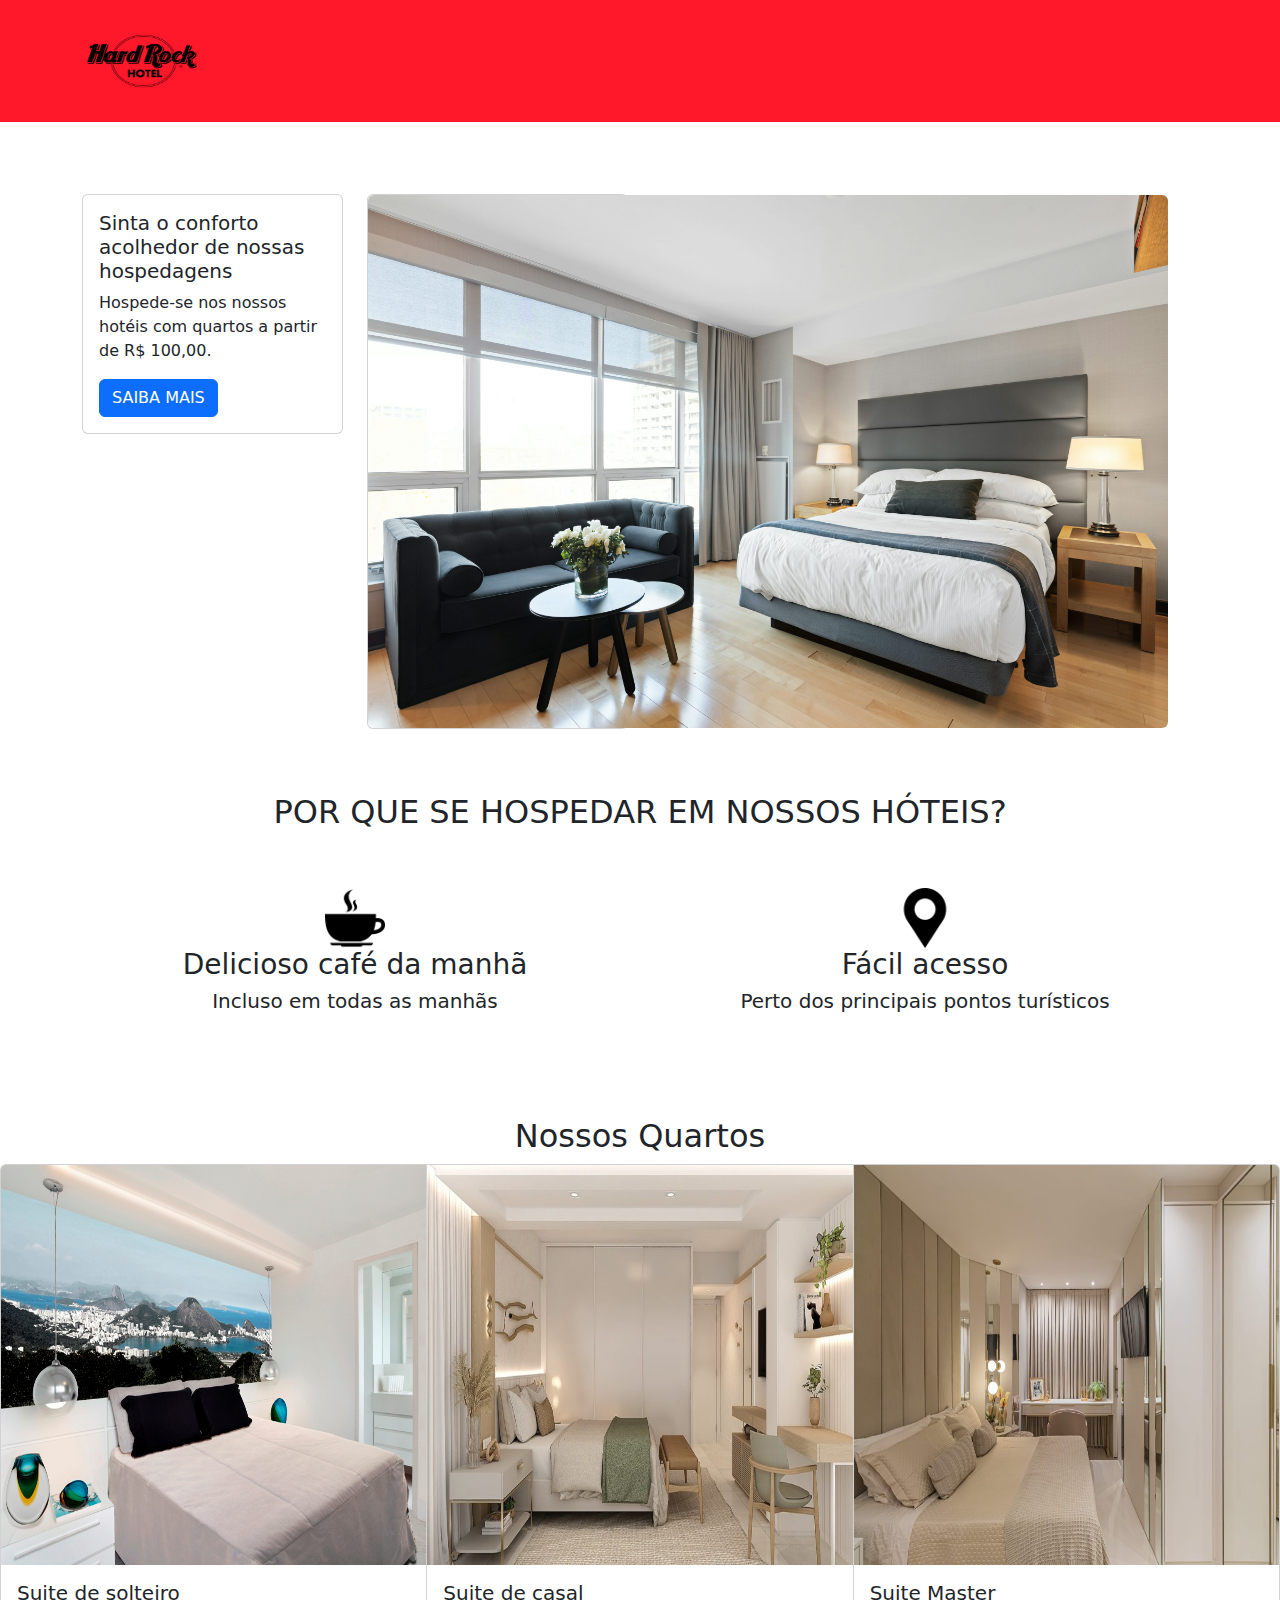
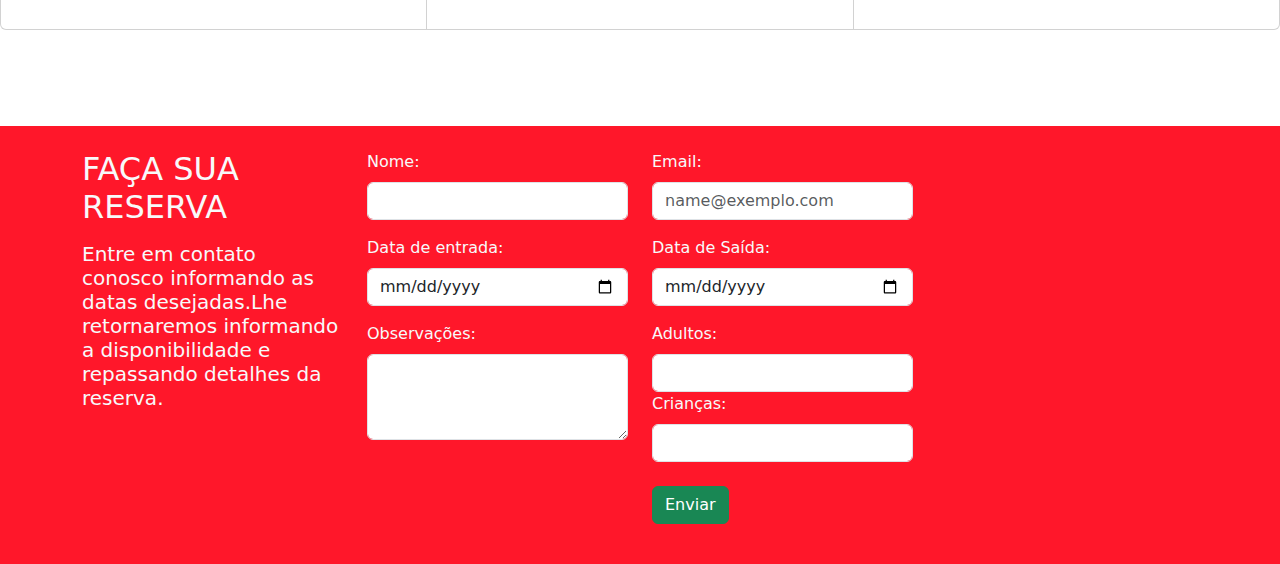
<file: Hotel Web/index.html>
<!DOCTYPE html>
<html lang="pt-br">

<head>
    <meta charset="UTF-8">
    <meta name="viewport" content="width=device-width, initial-scale=1.0">
    <title>Hotel</title>

    <link href="./assets/bootstrap/css/bootstrap.min.css" rel="stylesheet">


</head>

<body>
    <nav class="navbar" style="background-color: #ff0015e8;">
        <div class="container">
            <a class="navbar-brand" href="#">
                <img src="./img/logo.png" alt="Logo Hotel" width="120" height="96">
            </a>
        </div>
    </nav>




    <main>
        <br><br><br>
        <div class="container">


            <div class="row">


                <div class="col-sm-6 col-md-4 col-lg-3">
                    <div class="card mb-3">
                        <div class="card-body">
                            <h5 class="card-title">Sinta o conforto acolhedor de nossas hospedagens</h5>
                            <p class="card-text">Hospede-se nos nossos hotéis com quartos a partir de R$ 100,00.</p>
                            <a href="#" class="btn btn-primary">SAIBA MAIS</a>
                        </div>
                    </div>
                </div>


                <div class="col-sm-6 col-md-4 col-lg-3">
                    <div class="card mb-3">
                        <img src="./img/room1.jpg" class="rounded float-end" alt="quarto de um hotel" width="800"
                            height="">
                        <div class="card-img-overlay">

                        </div>
                    </div>
                </div>


            </div>



        </div>


        <center>
            <br><br>
            <h2>POR QUE SE HOSPEDAR EM NOSSOS HÓTEIS?</h2>
            <br><br>
        </center>

        <div class="container text-center">
            <div class="row align-items-center">
                <div class="col">
                    <img src="./img/cafe.png" width="60" height="60">
                    <h3>Delicioso café da manhã</h3>
                    <p class="h5">Incluso em todas as manhãs</p>
                </div>

                <div class="col">
                    <img src="./img/loc.png" width="60" height="60">
                    <h3>Fácil acesso</h3>
                    <p class="h5">Perto dos principais pontos turísticos</p>
                </div>
            </div>
        </div>


        <br><br><br><br>


    </main>

    <cartoes>

        <center>
            <h2>Nossos Quartos</h2>
        </center>

        <div class="card-group">
            <div class="card">
                <img src="./img/suite-sol.jpg" class="card-img-top" alt="Suite de solteiro" width="300" height="400">
                <div class="card-body">
                    <h5 class="card-title">Suite de solteiro</h5>
                </div>
            </div>


            <div class="card">
                <img src="./img/suite-casal.jpg" class="card-img-top" alt="Suite de casal" width="300" height="400">
                <div class="card-body">
                    <h5 class="card-title">Suite de casal</h5>
                </div>
            </div>



            <div class="card">
                <img src="./img/suite-master.jpg" class="card-img-top" alt="Suite Master" width="300" height="400">
                <div class="card-body">
                    <h5 class="card-title">Suite Master</h5>
                </div>
            </div>
        </div>



        <br><br><br><br>

    </cartoes>





    <footer style="background-color: #ff0015e8;">


        <div class="container text-light text-right">
            <br>
            <div class="row">
                <div class="col-sm-6 col-md-4 col-lg-3">
                    <p class="h2 mb-3">FAÇA SUA RESERVA</p>
                    <p class="h5 mb-3">Entre em contato conosco informando as datas desejadas.Lhe retornaremos
                        informando a disponibilidade e repassando detalhes da reserva.</p>
                    <br>
                </div>

                <div class="col-sm-6 col-md-4 col-lg-3">
                    <div class="mb-3">

                        <label for="exampleFormControlInput1" class="form-label">Nome:</label>
                        <input type="text" class="form-control" id="nome">

                    </div>

                    <div class="mb-3">

                        <label for="exampleFormControlInput1" class="form-label">Data de entrada:</label>
                        <input type="date" class="form-control" id="dataEn">

                    </div>



                    <div class="mb-3">

                        <label for="exampleFormControlTextarea1" class="form-label">Observações:</label>
                        <textarea class="form-control" id="observacoes" rows="3"></textarea>

                    </div>
                    <br>
                </div>


                <div class="col-sm-6 col-md-4 col-lg-3">
                    <div class="mb-3">

                        <label for="exampleFormControlInput1" class="form-label">Email:</label>
                        <input type="email" class="form-control" id="email"
                            placeholder="name@exemplo.com">

                    </div>

                    <div class="mb-3">

                        <label for="exampleFormControlInput1" class="form-label">Data de Saída:</label>
                        <input type="date" class="form-control" id="dataSai">

                    </div>



                    <div class="mb-3">

                        <label for="exampleFormControlInput1" class="form-label">Adultos:</label>
                        <input type="number" class="form-control" id="adulto">

                        <label for="exampleFormControlInput1" class="form-label">Crianças:</label>
                        <input type="number" class="form-control" id="crianca">
                        <br>

                        <button type="submit" class="btn btn-success">Enviar</button>



                    </div>

                    
                    <br>
                </div>



            </div>
        </div>

    </footer>


    <script>
        document.addEventListener("DOMContentLoaded", function() {
            document.querySelector("form").addEventListener("submit", function(event) {
                event.preventDefault();
        
               
                const nome = document.getElementById("nome").value;
                const email = document.getElementById("email").value;
                const dataEN = document.getElementById("dataEN").value;
                const dataSai = document.getElementById("dataSai").value;
                const adulto = document.getElementById("adulto").value;
                const crianca = document.getElementById("crianca").value;
                const observacoes = document.getElementById("observacoes").value;
        
                const reserva = {
                    nome,
                    email,
                    dataEN,
                    dataSai,
                    adulto,
                    crianca,
                    observacoes
                };
        
                fetch("http://localhost:3000/reservas", {
                    method: "POST",
                    headers: {
                        "Content-Type": "application/json"
                    },
                    body: JSON.stringify(reserva)
                })
                .then(response => response.json())
                .then(data => {
                    alert("Reserva feita com sucesso!");
                    document.querySelector("form").reset();
                })
                .catch(error => {
                    alert("Erro ao fazer reserva.");
                    console.error("Erro:", error);
                });
            });
        });
        </script>




    <script src="./assets/bootstrap/js/bootstrap.bundle.min.js"></script>
</body>

</html>
</file>
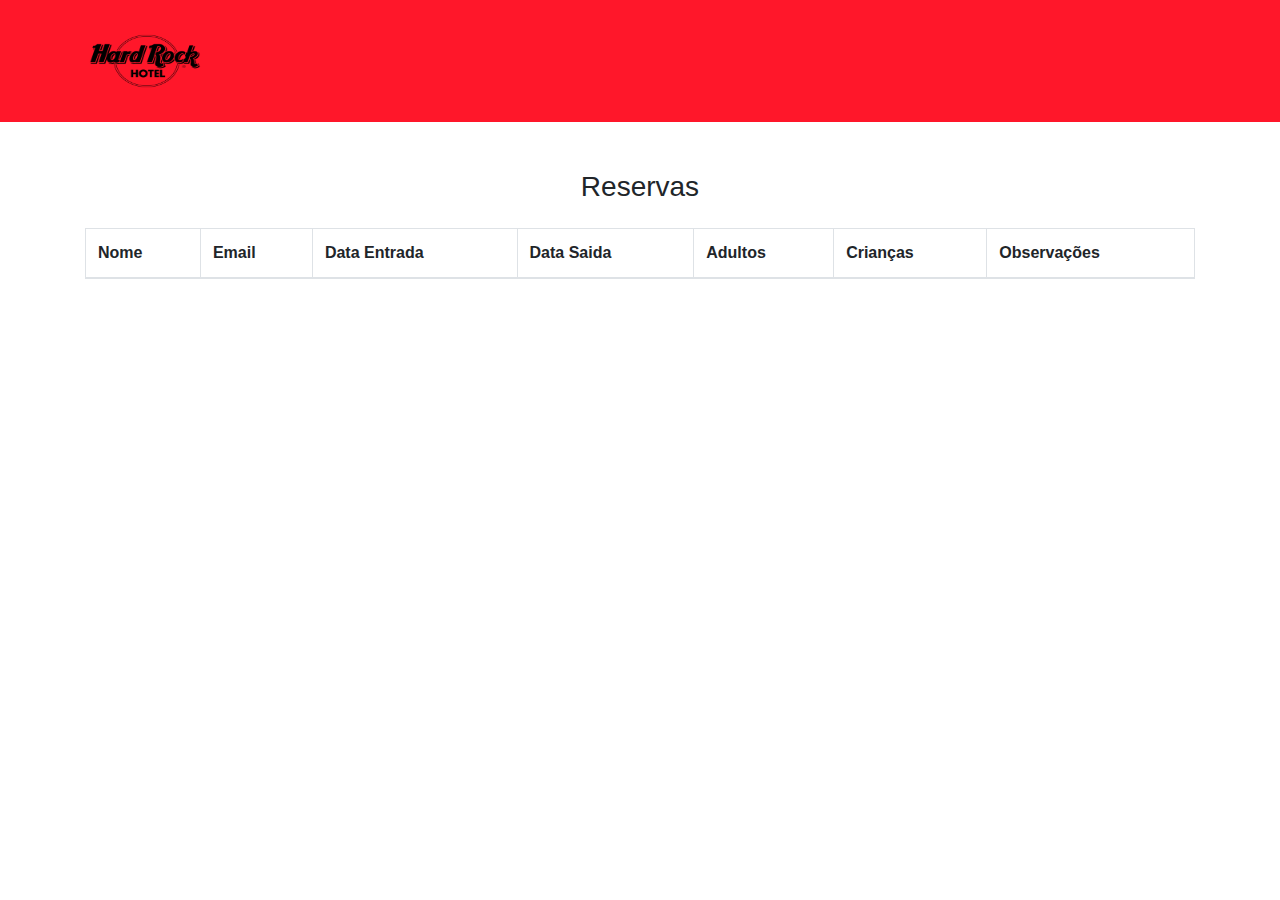
<file: Hotel Web/tabela.html>
<!DOCTYPE html>
<html lang="pt-br">
<head>
    <meta charset="UTF-8">
    <meta name="viewport" content="width=device-width, initial-scale=1.0">
    <title>Hotel</title>
    <link href="https://stackpath.bootstrapcdn.com/bootstrap/4.5.2/css/bootstrap.min.css" rel="stylesheet">
</head>
<body>

    <nav class="navbar" style="background-color: #ff0015e8;">
        <div class="container">
            <a class="navbar-brand" href="#">
                <img src="./img/logo.png" alt="Logo Hotel" width="120" height="96">
            </a>
        </div>
    </nav>

    <div class="container my-5">
        <h3 class="text-center">Reservas</h3>
        <table class="table table-bordered table-striped mt-4">
            <thead>
                <tr>
                    <th>Nome</th>
                    <th>Email</th>
                    <th>Data Entrada</th>
                    <th>Data Saida</th>
                    <th>Adultos</th>
                    <th>Crianças</th>
                    <th>Observações</th>
                </tr>
            </thead>
            <tbody id="TabelaReservas">
                
            </tbody>
        </table>
    </div>
    
    <script>
        document.addEventListener("DOMContentLoaded", function () {
            fetch("http://localhost:3000/reserva")
                .then(response => response.json())
                .then(data => {
                    const tabela = document.getElementById("TabelaReservas");
                    data.forEach(reserva => {
                        const row = `<tr>
                            <td>${reserva.nome}</td>
                            <td>${reserva.email}</td>
                            <td>${reserva.dataEn}</td>
                            <td>${reserva.dataSai}</td>
                            <td>${reserva.adulto}</td>
                            <td>${reserva.crianca}</td>
                            <td>${reserva.observacoes}</td>
                        </tr>`;
                        tabela.innerHTML += row;
                    });
                })
                .catch(error => console.error("Erro ao carregar reservas:", error));
        });
    </script>
</body>
</html>
</file>
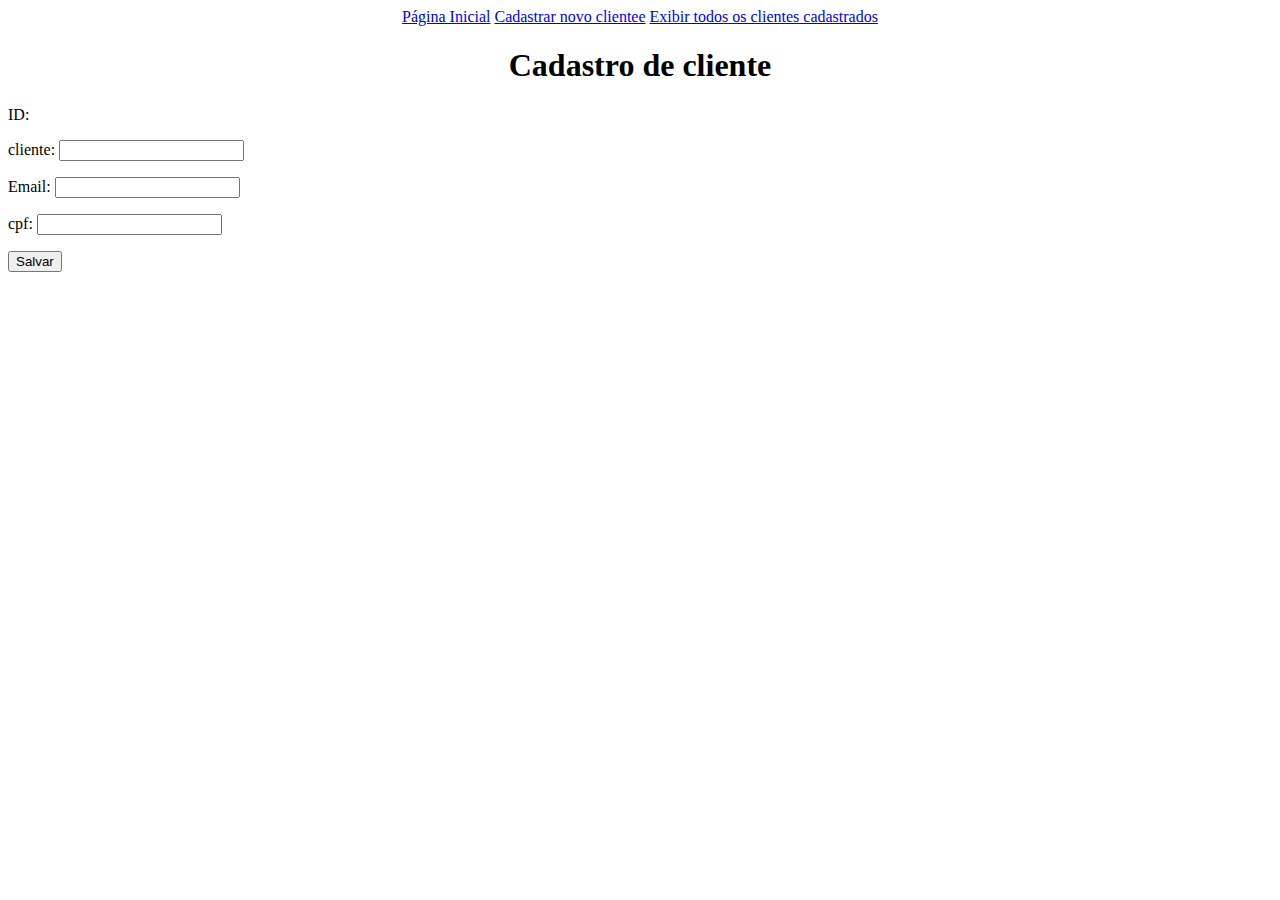
<file: Hotel/src/main/resources/templates/cliente-cadastro.html>
<!DOCTYPE html>

<html>
    <head>
        <title>Hotel</title>
        <meta charset="UTF-8">
        <meta name="viewport" content="width=device-width, initial-scale=1.0">
        <link th:href="@{/css/}+${css}+'.css'" rel="stylesheet" type="text/css" />
    </head>
    <body>
     <center>
         <a href="/">Página Inicial</a>
         <a href="/cliente/cadastro">Cadastrar novo clientee</a>
         <a href="/cliente/lista">Exibir todos os clientes cadastrados</a>
         
         <h1>Cadastro de cliente</h1>
     </center>
        
        
        <form method="post" th:action="@{/cliente/gravar}">
            <P>ID: <input type="hidden" th:field="${cliente.id}"></P>
            <p>cliente: <input type="text" th:field="${cliente.cliente}"> </p>
            <p>Email: <input type="text" th:field="${cliente.email}"> </p>
            <p>cpf: <input type="number" th:field="${cliente.cpf}"> </p>
            
            <button type="submit">Salvar</button>
        </form>    
            
    </body>
</html>
</file>
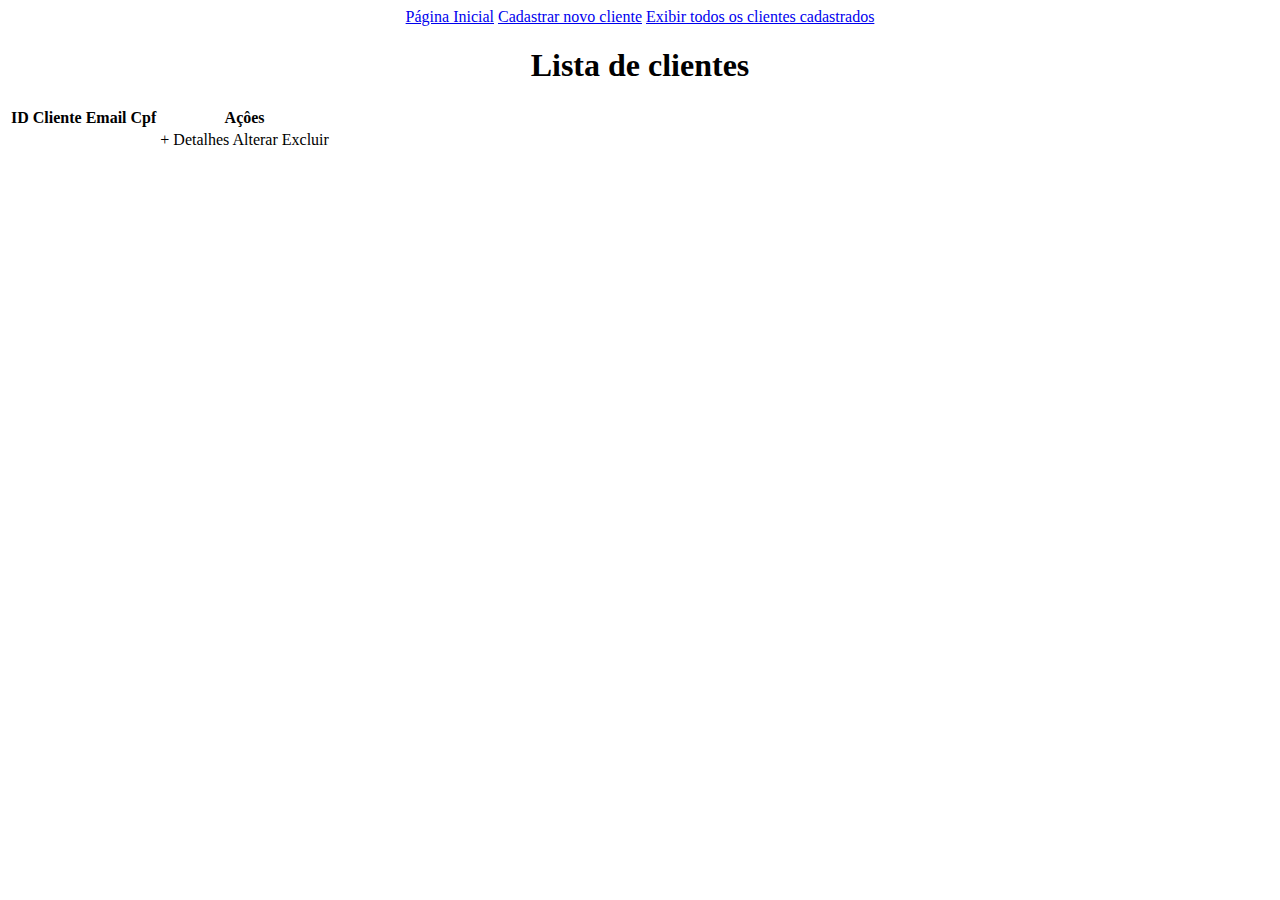
<file: Hotel/src/main/resources/templates/cliente-listagem.html>
<!DOCTYPE html>
<html>
    <head>
        <title>Hotel</title>
        <meta charset="UTF-8">
        <meta name="viewport" content="width=device-width, initial-scale=1.0">
        <link th:href="@{/css/}+${css}+'.css'" rel="stylesheet" type="text/css" />
    </head>
    <body>
     <center>
         <a href="/">Página Inicial</a>
         <a href="/cliente/cadastro">Cadastrar novo cliente</a>
         <a href="/cliente/lista">Exibir todos os clientes cadastrados</a>
         
         <h1>Lista de clientes</h1>
     </center>
        
        
        
        
        <table>
            <thead>
               <th>ID</th>
               <th>Cliente</th>
               <th>Email</th>
               <th>Cpf</th>
               <th>Açôes</th>
            </thead>
            
            <tbody>
                <tr th:each="cliente: ${clientes}">
                    <td th:text="${cliente.id}"></td>
                    <td th:text="${cliente.cliente}"></td>
                    <td th:text="${cliente.email}"></td>
                    <td th:text="${cliente.cpf}"></td>
                    <td>
                        <a th:href="@{'/cliente/detalhes/'} + ${cliente.id}">+ Detalhes</a>
                        <a th:href="@{'/cliente/alterar/'} + ${cliente.id}">Alterar</a>
                        <a th:href="@{'/cliente/excluir/'} + ${cliente.id}">Excluir</a>
                    </td>
                    
                </tr>
            </tbody>
            
        </table>
        
        
    </body>
</html>
</file>
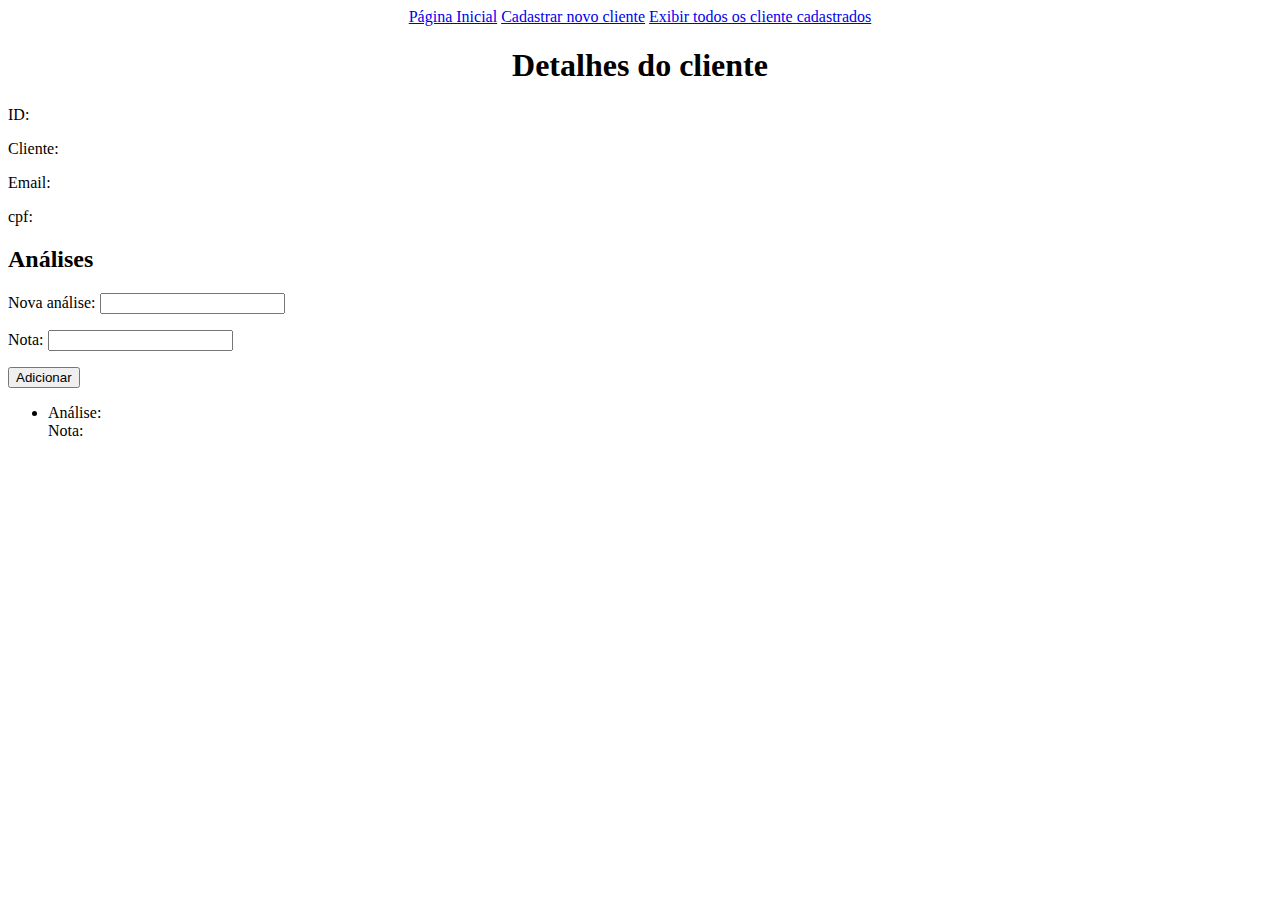
<file: Hotel/src/main/resources/templates/detalhes.html>
<!DOCTYPE html>
<html>
    <head>
        <title>Hotel</title>
        <meta charset="UTF-8">
        <meta name="viewport" content="width=device-width, initial-scale=1.0">
        <link th:href="@{/css/}+${css}+'.css'" rel="stylesheet" type="text/css" />
    </head>
    <body>
     <center>
         <a href="/">Página Inicial</a>
         <a href="/cliente/cadastro">Cadastrar novo cliente</a>
         <a href="/cliente/lista">Exibir todos os cliente cadastrados</a>
         
         <h1>Detalhes do cliente</h1>
         
         
     </center>
    
    <p>ID: <span th:text="${cliente.id}"></p>
    <p>Cliente: <span th:text="${cliente.cliente}"></p>
    <p>Email: <span th:text="${cliente.email}"></p>
    <p>cpf: <span th:text="${cliente.cpf}"></p>
    
    <h2>Análises</h2>
    <form  th:action="@{'/analise/gravar/' + ${cliente.id}}" method="post">
        <p>
        <label>Nova análise:</label>
        <input type="text" id="texto" name="texto" required>
        </p>
        <p>
        <label>Nota:</label>
        <input type="number" id="nota" name="nota" required>
        </p>
        <button type="submit">Adicionar</button>
    </form>
    
    <ul>
        <li th:each="analise : ${analises}">
            Análise: <span th:text="${analise.texto}"></span><br>
            Nota: <span th:text="${analise.nota}"></span><br>
            
        </li>
    </ul>
    
    
    
    </body>
</html>
</file>
